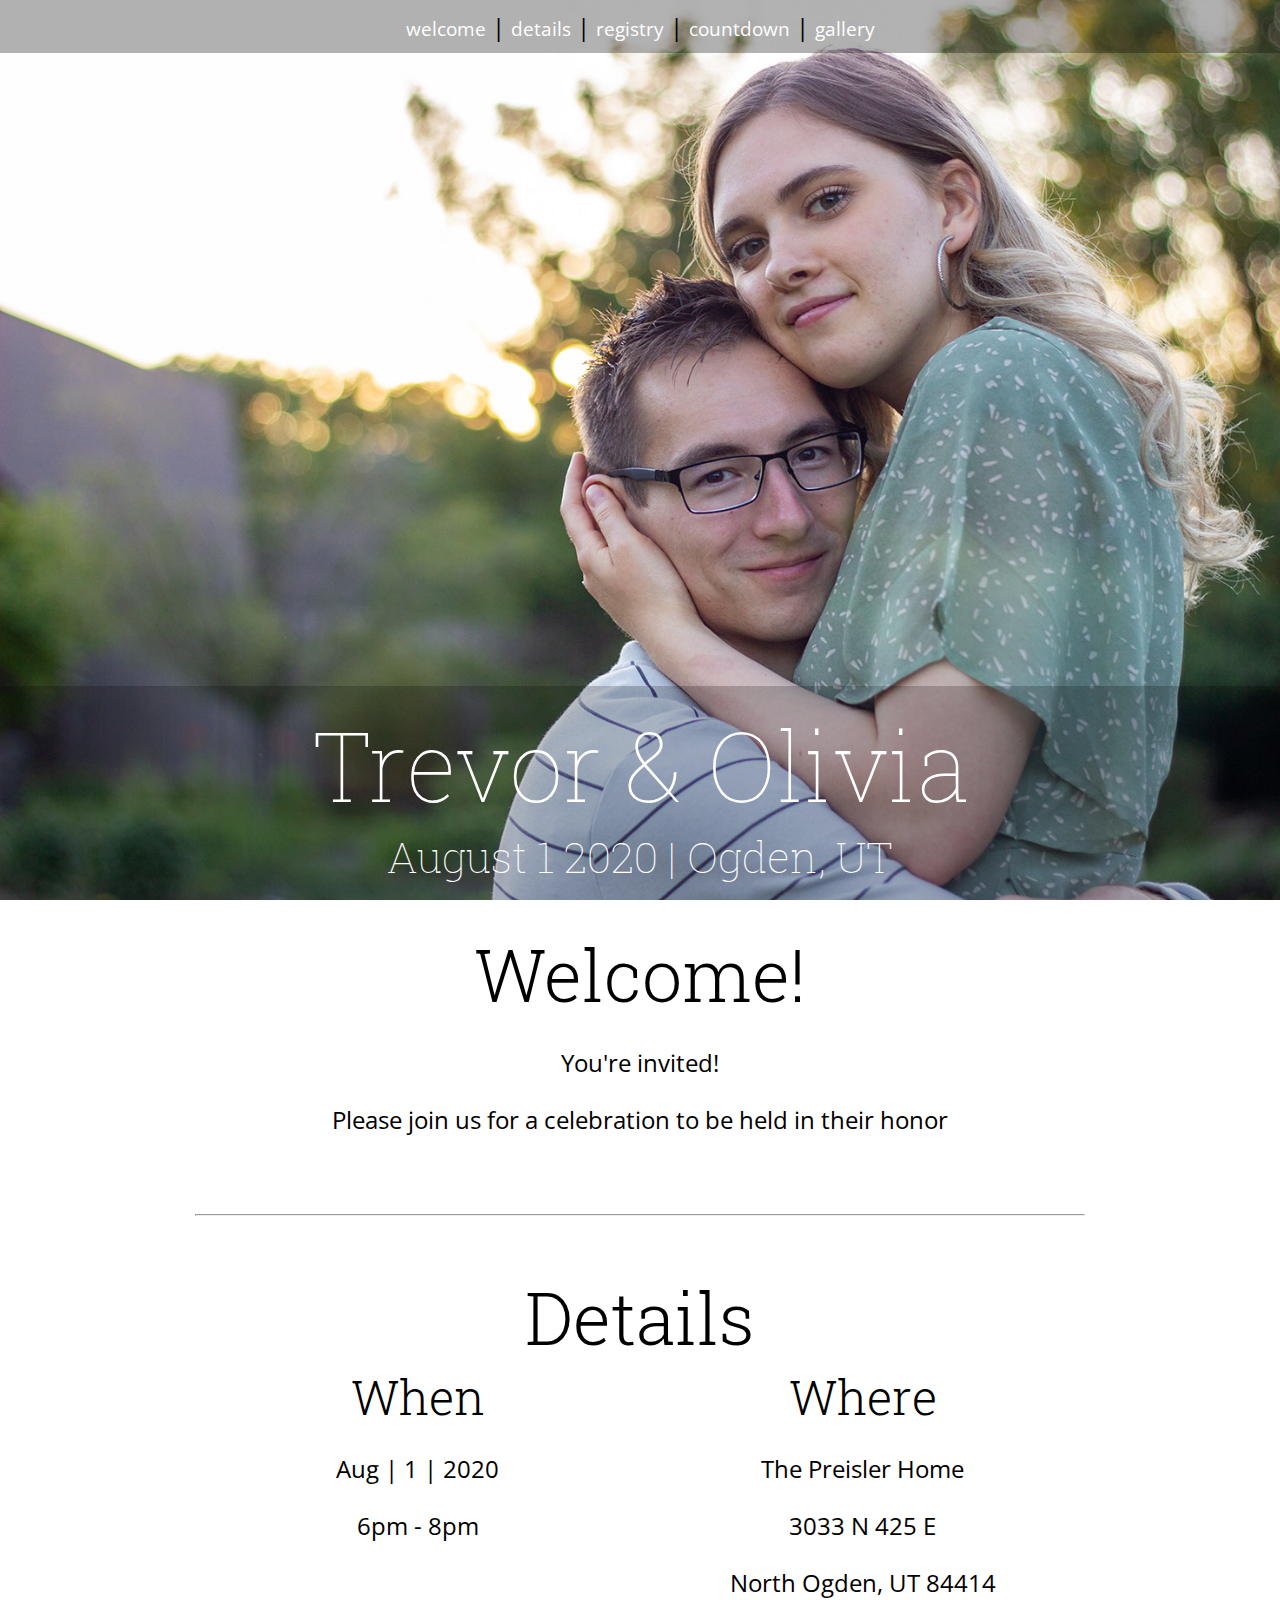
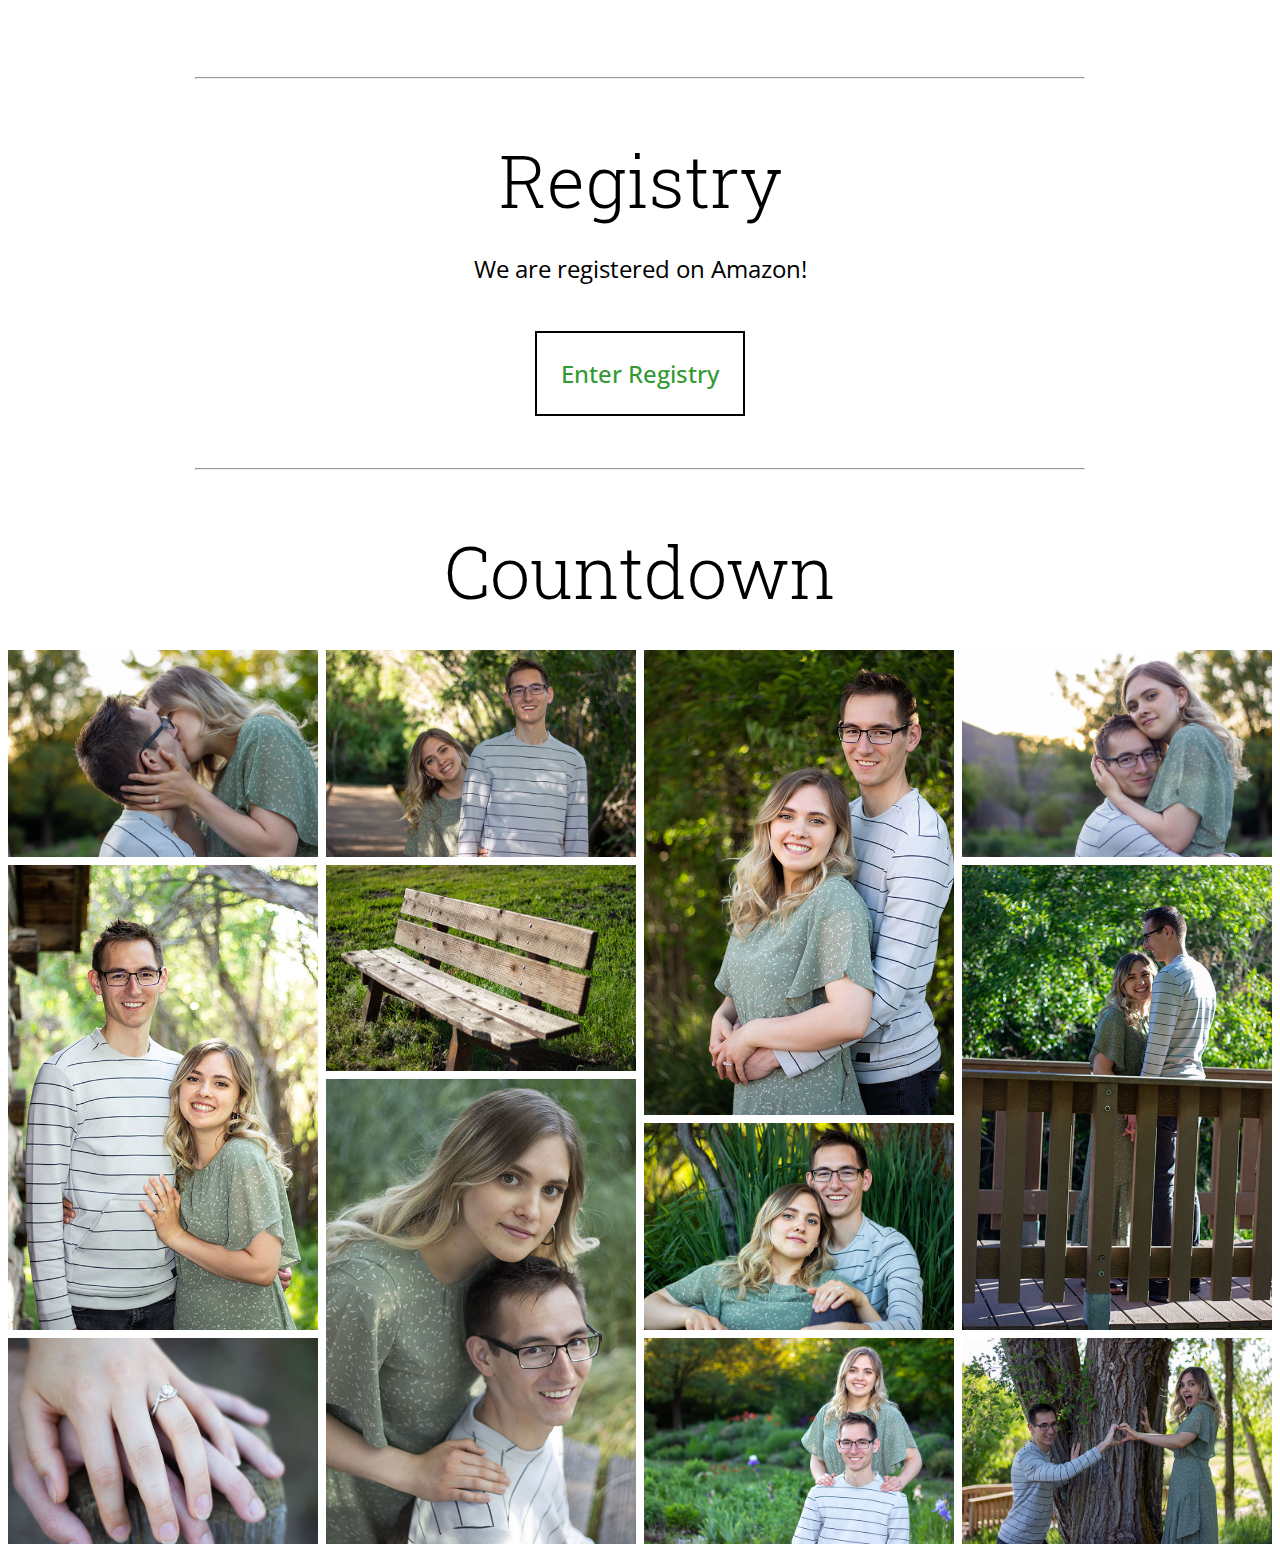
<file: docs/index.html>
﻿<!DOCTYPE html>
<html lang="en">
<head>
    <meta charset="utf-8" />
    <meta name="viewport" content="width=device-width, initial-scale=1.0" />
    <title>Olivia and  Trevor Invitation</title>
    <link rel="stylesheet" href="css/site.css" />
    <link href="https://fonts.googleapis.com/css2?family=Open+Sans:wght@300;400&display=swap" rel="stylesheet">
    <link href="https://fonts.googleapis.com/css2?family=Roboto+Slab:wght@100;200;300;400&display=swap" rel="stylesheet">

</head>
<body>


    <div class="mainBanner">
        <div class="bannerNav">
            <a onclick="scrollToHash('welcome')">Welcome</a> |
            <a onclick="scrollToHash('details')">Details</a> |
            <a onclick="scrollToHash('registry')">Registry</a> |
            <a onclick="scrollToHash('countdown')">Countdown</a> |
            <a onclick="scrollToHash('gallery')">Gallery</a>
        </div>
        <div class="mainBannerText"><h1>Trevor &amp; Olivia</h1><h2>August 1 2020 | Ogden, UT</h2></div>
    </div>
    <div class="container" id="welcome">
        <div class="content-container">
            <h1>Welcome!</h1>
            <p>You're invited!</p>
            <p>Please join us for a celebration to be held in their honor</p>

        </div>
    </div>
    <div class="container">
        <div class="content-container">
            <hr />
        </div>
    </div>
    <div class="container" id="details">
        <div class="content-container">
            <h1>Details</h1>
            <div class="detailsContainer">
                <div>
                    <h2>When</h2>
                    <p>Aug | 1 | 2020</p>
                    <p>6pm - 8pm</p>
                </div>
                <div>
                    <h2>Where</h2>
                    <p>The Preisler Home</p>
                    <p>3033 N 425 E</p>
                    <p>North Ogden, UT 84414</p>
                </div>
            </div>
        </div>
    </div>
    <div class="container">
        <div class="content-container">
            <hr />
        </div>
    </div>
    <div class="container" id="registry">
        <div class="content-container">
            <h1>Registry</h1>
            <p>We are registered on Amazon!</p>
            <div class="registryLinkContainer">
                <a href="https://www.amazon.com/wedding/share/TrevorandOlivia
" id="registryLink">Enter Registry</a>
            </div>
        </div>
    </div>
    <div class="container">
        <div class="content-container">
            <hr />
        </div>
    </div>
    <div class="container" id="countdown">
        <div class="content-container">
            <h1>Countdown</h1>
            <h2 id="countDown"></h2>
        </div>
    </div>

    <div class="row" id="gallery">
        <div class="column">
            <img src="images/IMG_8570-1.JPG">
            <img src="images/IMG_8212-1.JPG">
            <img src="images/IMG_8363-1.JPG">

        </div>
        <div class="column">
            <img src="images/IMG_8312-1.JPG">
            <img src="images/IMG_8328-1.JPG">
            <img src="images/IMG_8437-1.JPG">
        </div>
        <div class="column">
            <img src="images/IMG_8227-1.JPG">
            <img src="images/IMG_8443-1.JPG">
            <img src="images/IMG_8565-1.JPG">

        </div>
        <div class="column">
            <img src="images/IMG_8574-1.JPG">
            <img src="images/IMG_8288-1.JPG">
            <img src="images/IMG_8251-1.JPG">
        </div>
    </div>


    <script src="js/site.js" asp-append-version="true"></script>
</body>
</html>
</file>
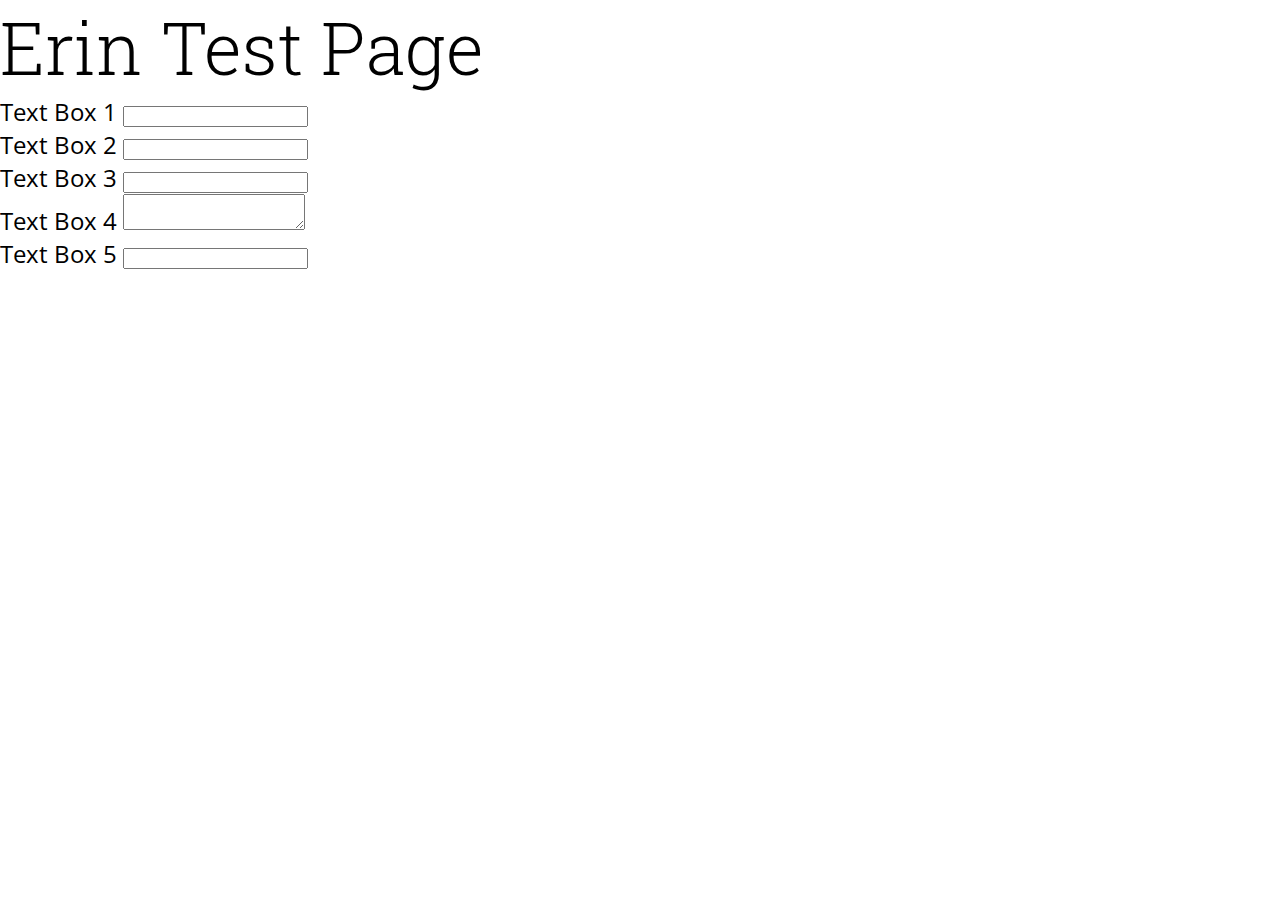
<file: docs/erin.html>
﻿<!DOCTYPE html>
<html lang="en">
<head>
    <meta charset="utf-8" />
    <meta name="viewport" content="width=device-width, initial-scale=1.0" />
    <title>Erin Test Page</title>
    <link rel="stylesheet" href="css/site.css" />
    <link href="https://fonts.googleapis.com/css2?family=Open+Sans:wght@300;400&display=swap" rel="stylesheet">
    <link href="https://fonts.googleapis.com/css2?family=Roboto+Slab:wght@100;200;300;400&display=swap" rel="stylesheet">

</head>
<body>
    <h1>Erin Test Page</h1>
    <div>
        <label for="textbox1">Text Box 1</label>
        <input type="text" role="document" id="textbox1" />
    </div>
    <div>
        <label for="textbox2">Text Box 2</label>
        <input type="text" role="combobox" id="textbox2" />
    </div>
    <div>
        <label for="textbox3">Text Box 3</label>
        <input type="text" role="textbox" id="textbox3" />
    </div>
    <div>
        <label for="textbox4">Text Box 4</label>
        <textarea type="text" role="textbox" aria-multiline="true" id="textbox4"></textarea>
    </div>
    <div>
        <label for="textbox5">Text Box 5</label>
        <input type="text" id="textbox5" aria-multiline="true"/>
    </div>
</body>
</html>
</file>
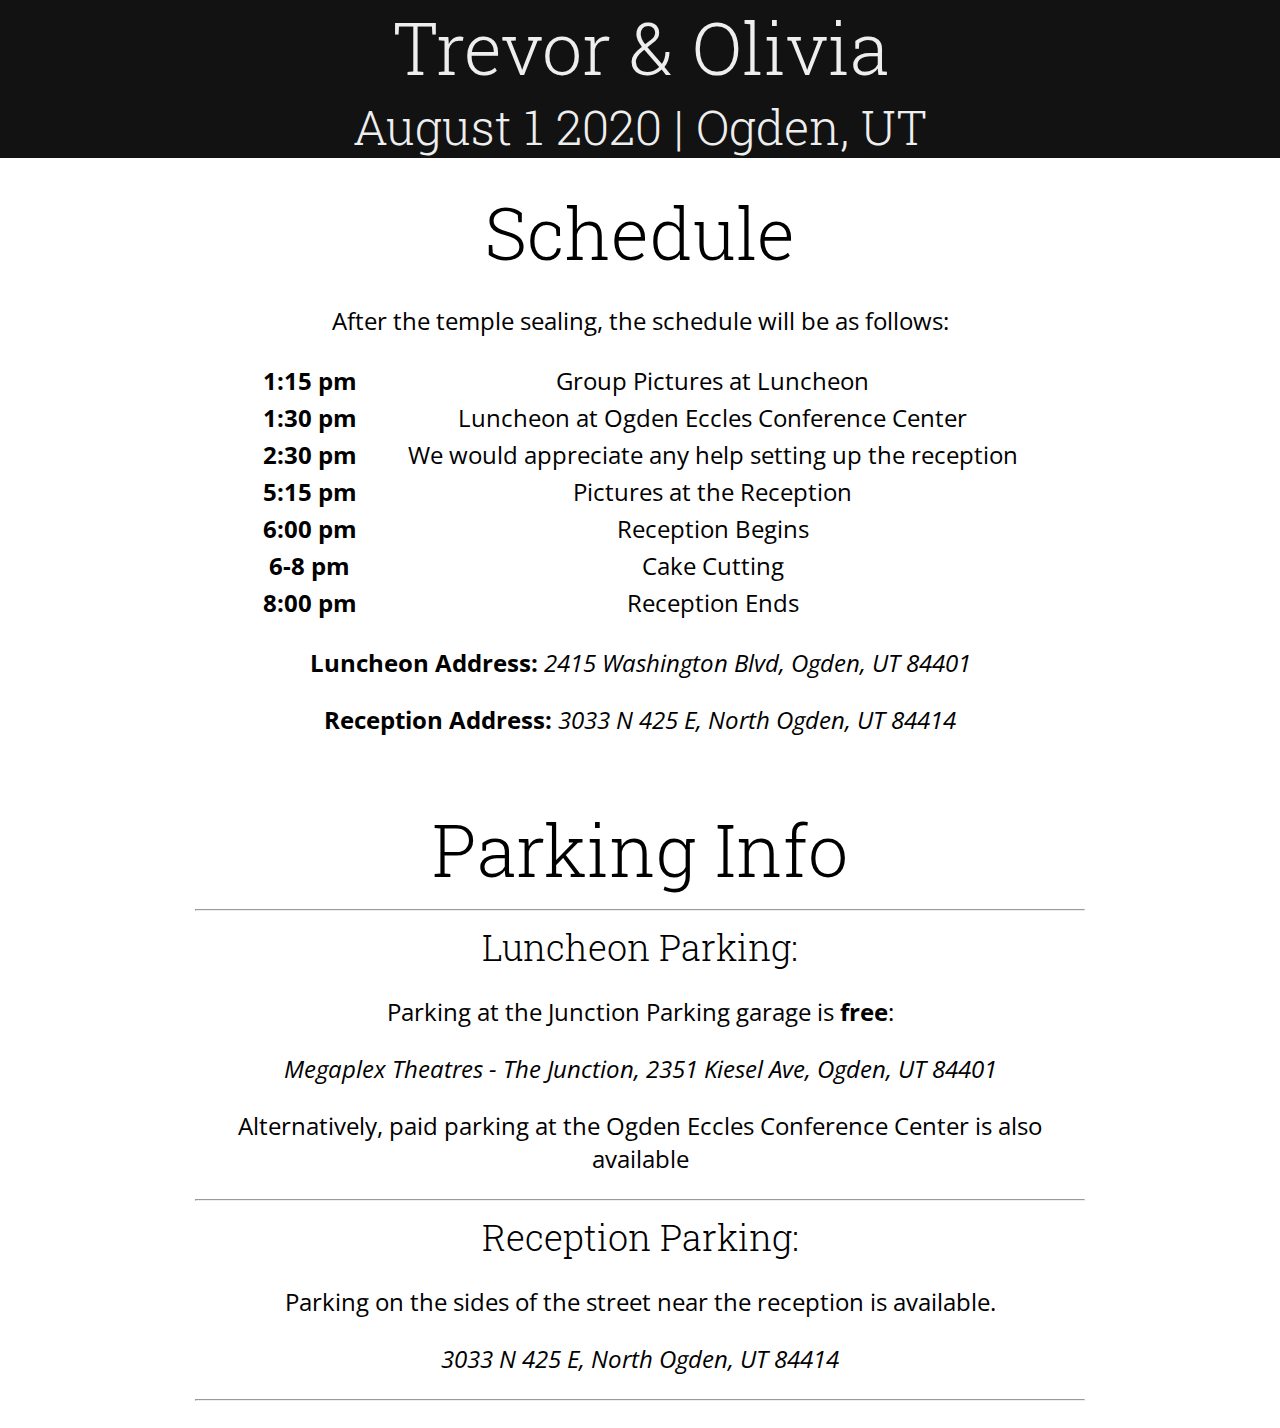
<file: docs/schedule.html>
﻿<!DOCTYPE html>
<html lang="en">
<head>
    <meta charset="utf-8" />
    <meta name="viewport" content="width=device-width, initial-scale=1.0" />
    <title>Olivia and  Trevor Invitation</title>
    <link rel="stylesheet" href="css/site.css" />
    <link href="https://fonts.googleapis.com/css2?family=Open+Sans:wght@300;400&display=swap" rel="stylesheet">
    <link href="https://fonts.googleapis.com/css2?family=Roboto+Slab:wght@100;200;300;400&display=swap" rel="stylesheet">

    <style>
        .scheduleBanner {
            background-color: #121212;
            text-align: center;
            color: #EEE
        }

        .scheduleContainer {
            text-align: center;
        }

        .schedule {
            margin: auto;
        }

            .schedule th {
                padding-right: 2rem;
            }
    </style>
</head>
<body>


    <div class="scheduleBanner"><h1>Trevor &amp; Olivia</h1><h2>August 1 2020 | Ogden, UT</h2></div>

    <div class="container" id="schedule">
        <div class="content-container">
            <h1>Schedule</h1>
            <p>After the temple sealing, the schedule will be as follows:</p>

            <div class="scheduleContainer">
                <table class="schedule">
                    <tr><th>1:15 pm</th><td>Group Pictures at Luncheon</td></tr>
                    <tr><th>1:30 pm</th><td>Luncheon at Ogden Eccles Conference Center</td></tr>
                    <tr><th>2:30 pm</th><td>We would appreciate any help setting up the reception</td></tr>
                    <tr><th>5:15 pm</th><td>Pictures at the Reception</td></tr>
                    <tr><th>6:00 pm</th><td>Reception Begins</td></tr>
                    <tr><th>6-8 pm</th><td>Cake Cutting</td></tr>
                    <tr><th>8:00 pm</th><td>Reception Ends</td></tr>
                </table>
            </div>
            <p><strong>Luncheon Address:</strong> <i>2415 Washington Blvd, Ogden, UT 84401</i></p>
            <p><strong>Reception Address:</strong> <i>3033 N 425 E, North Ogden, UT 84414</i></p>
        </div>
    </div>

    <div class="container" id="schedule">
        <div class="content-container">
            <h1>Parking Info</h1>
            <hr />
            <div>
                <h3>Luncheon Parking:</h3>
                <p>Parking at the Junction Parking garage is <strong>free</strong>:</p>
                <p><i>Megaplex Theatres - The Junction, 2351 Kiesel Ave, Ogden, UT 84401</i></p>
                <p>Alternatively, paid parking at the Ogden Eccles Conference Center is also available</p>
            </div>
            <hr />
            <div>
                <h3>Reception Parking:</h3>
                <p>Parking on the sides of the street near the reception is available.</p>
                <p>
                    <i>
                        3033 N 425 E, North Ogden, UT 84414
                    </i>
                </p>
            </div>
            <hr />
        </div>
    </div>


    <script src="js/site.js" asp-append-version="true"></script>
</body>
</html>
</file>
<file: docs/css/site.css>
﻿* {
  box-sizing: border-box; }

html, body {
  margin: 0px;
  padding: 0px;
  height: 100%;
  font-family: 'Open Sans', sans-serif;
  font-size: 16px; }
  @media only screen and (min-width: 768px) {
    html, body {
      font-size: 24px; } }

h1 {
  font-size: 3rem; }

h2 {
  font-size: 2rem; }

h3 {
  font-size: 1.5rem; }

h4 {
  font-size: 1rem; }

h1, h2, h3, h4 {
  margin-top: 0px;
  margin-bottom: 0px;
  font-family: 'Roboto Slab', serif;
  font-weight: 300; }

.bannerNav {
  display: none; }
  @media only screen and (min-width: 768px) {
    .bannerNav {
      display: block;
      padding: 10px;
      width: 100%;
      background-color: rgba(0, 0, 0, 0.3);
      text-align: center; }
      .bannerNav a {
        color: white;
        cursor: pointer;
        text-transform: lowercase;
        font-size: 0.8rem; }
        .bannerNav a:hover {
          color: #99EE99; } }

.mainBanner {
  background-image: url("../images/IMG_8574-1.JPG");
  background-position-y: 40%;
  width: 100%;
  height: 300px;
  background-size: cover;
  display: flex;
  flex-direction: column;
  justify-content: flex-end; }
  @media only screen and (min-width: 768px) {
    .mainBanner {
      height: 100vh;
      width: auto;
      background-position-y: center;
      justify-content: space-between; } }
  .mainBannerText {
    padding: 10px;
    width: 100%;
    background-color: rgba(0, 0, 0, 0.2);
    color: white;
    text-align: center;
    margin-bottom: 5px; }
    @media only screen and (min-width: 768px) {
      .mainBannerText {
        padding: 15px;
        font-size: 4rem;
        margin-bottom: 0px; } }
    .mainBannerText h1, .mainBannerText h2 {
      font-weight: 200; }
      @media only screen and (min-width: 768px) {
        .mainBannerText h1, .mainBannerText h2 {
          font-weight: 100; } }
    .mainBannerText h1 {
      font-size: 2rem; }
      @media only screen and (min-width: 768px) {
        .mainBannerText h1 {
          font-size: 4rem; } }
    .mainBannerText h2 {
      font-size: 0.9rem; }
      @media only screen and (min-width: 768px) {
        .mainBannerText h2 {
          font-size: 1.8rem; } }

.content-container {
  background-color: white;
  text-align: center;
  padding: 15px; }
  @media only screen and (min-width: 768px) {
    .content-container {
      width: 80%;
      max-width: 920px;
      margin: 12px auto 8px auto; } }

.detailsContainer {
  display: grid;
  grid-template-columns: 1fr 1fr; }

.galleryImage {
  height: auto;
  width: 100%;
  transition: 0.3s; }
  .galleryImage:hover {
    opacity: 0.7; }

.imageContainer {
  height: 125px;
  width: 200px;
  border-radius: 5px;
  cursor: pointer;
  overflow: hidden; }

.row {
  display: flex;
  flex-wrap: wrap;
  padding: 0 4px; }

.column {
  flex: 100%;
  max-width: 100%;
  padding: 0 4px; }
  @media screen and (min-width: 600px) {
    .column {
      flex: 50%;
      max-width: 50%; } }
  @media screen and (min-width: 928px) {
    .column {
      flex: 25%;
      max-width: 25%; } }

.column img {
  margin-top: 8px;
  vertical-align: middle;
  width: 100%; }

.registryLinkContainer {
  margin-top: 2rem;
  padding: 1rem; }

#registryLink {
  border: 1px solid black;
  padding: 1rem;
  text-decoration: none;
  color: #339933;
  font-weight: 500;
  transition: 0.5s ease; }
  #registryLink:hover {
    background-color: #99EE99; }
  @media only screen and (min-width: 768px) {
    #registryLink {
      border: 2px solid black; } }
</file>
